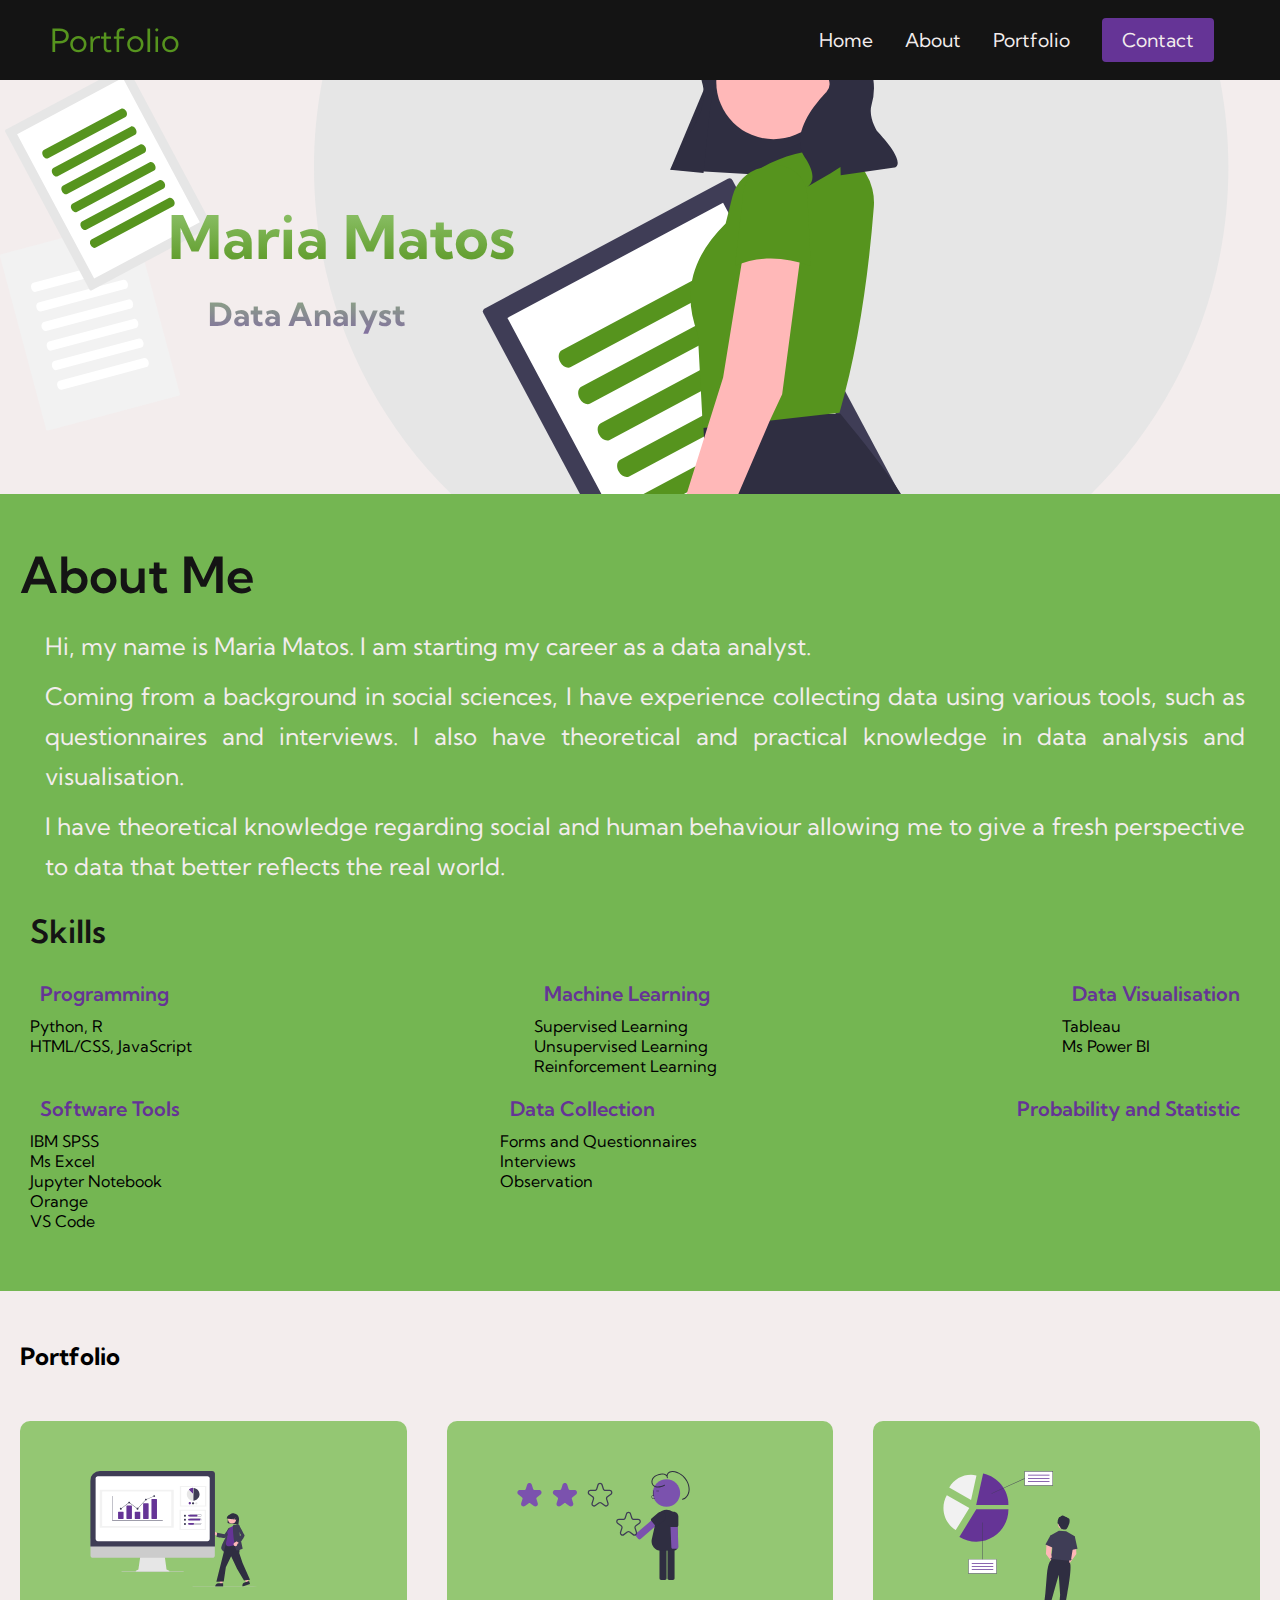
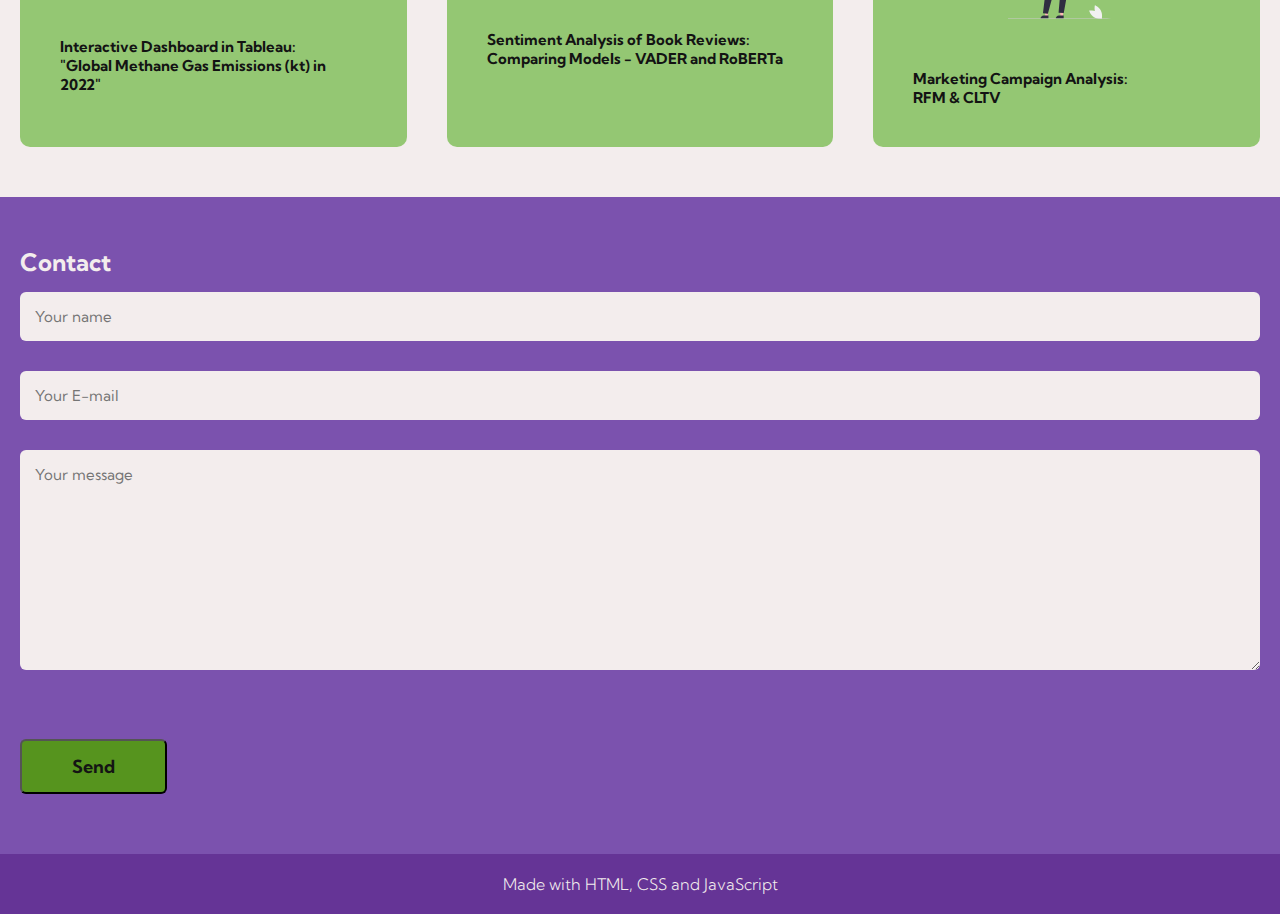
<file: index.html>
<!DOCTYPE html>

<html lang="en">
	<head>
		<meta charset="UTF-8">
		<meta http-equiv="X-UA-Compatible" content="IE-edge">
		<meta name="viewport" content="width=device-width, initial-scale=1">
		<title>Portfolio - Maria Matos</title>
		<link rel="stylesheet" href="styles.css">
		<link rel="preconnect" href="https://fonts.googleapis.com">
		<link rel="preconnect" href="https://fonts.gstatic.com" crossorigin>
		<link href="https://fonts.googleapis.com/css2?family=Kumbh+Sans:wght@400;700&display=swap" rel="stylesheet">
	</head>
	<body>

	<!-- Navbar Section -->

		<nav class="navbar"> 
			<div class="navbar__container">
				<a href="#main" id="navbar__logo"> Portfolio </a>
				<div class="navbar__toggle" id="mobile-menu">
					<spam class="bar"></spam>
					<spam class="bar"></spam>
					<spam class="bar"></spam>
				</div>
				<ul class="navbar__menu">
					<li class="navbar__item">
						<a href="#main" class="navbar__links"> Home </a>
					</li>
					<li class="navbar__item">
						<a href="#about" class="navbar__links"> About </a>
					</li>
					<li class="navbar__item">
						<a href="#projects" class="navbar__links"> Portfolio </a>
					</li>
					<li class="navbar__btn">
						<a href="#contact" class="button"> Contact </a>
					</li>
				</ul>
			</div>
		</nav>

		<!-- Header Section -->
		<div class="main">
			<div class="main__container">
				<h1>Maria Matos</h1>
				<h2>Data Analyst</h2>
				<p></p>
			</div>
		</div>

		<!--About Section-->
		<div id="about">
			<div class="about__container">
				<h2 class="sub-title">About Me</h2>
				<p>Hi, my name is Maria Matos. I am starting my career as a data analyst.</p>
				<p>Coming from a background in social sciences, I have experience collecting data using various tools, such as questionnaires and interviews. I also have theoretical and practical knowledge in data analysis and visualisation.</p>
				<p>I have theoretical knowledge regarding social and human behaviour allowing me to give a fresh perspective to data that better reflects the real world.</p>
				<div class="tab-title">
					<h3>Skills</h3>
				</div>
				<div class="tab-contents">
					<ul>
						<li><span>Programming</span></li>
						<li>Python, R<br>HTML/CSS, JavaScript</li>
					</ul>
					<ul>
						<li><span>Machine Learning</span></li>
						<li>Supervised Learning<br>Unsupervised Learning<br>Reinforcement Learning</li>
					</ul>
					<ul>
						<li><span>Data Visualisation</span></li>
						<li>Tableau<br> Ms Power BI</li>
					</ul>
				</div>
				<div class="tab-contents">
					<ul>
						<li><span>Software Tools</span></li>
						<li>IBM SPSS<br>Ms Excel<br>Jupyter Notebook<br>Orange<br>VS Code</li>
					</ul>
					<ul>
						<li><span>Data Collection</span></li>
						<li>Forms and Questionnaires<br>Interviews<br>Observation</li>
					</ul>
					<ul>
						<li><span>Probability and Statistic</span></li>
					</ul>
				</div>
			</div>
		</div>

		<!--Projects Section-->
		<div id="projects">
			<div class="container">
				<h2 class="sub-title">Portfolio</h2>
				<div class="project-list">
					<div class="project">
						<a href="https://public.tableau.com/app/profile/m.m4957/viz/GlobalMethaneGasEmissionsktin2022/GlobalMethaneGasEmissionsktin2022" target="_blank" class="project__button">
							<img src="images/pic2.svg">
							<div class="layer">
							<h3>Interactive Dashboard in Tableau:<br>"Global Methane Gas Emissions (kt) in 2022"</h3>
							<p></p>
							</div>
						</a>
					</div>
					<div class="project">
						<a href="projects/ml_sa.html" class="project__button">
							<img src="images/pic3.svg">
							<div class="layer">
							<h3 href="projects/ml_sa.html">Sentiment Analysis of Book Reviews:<br>Comparing Models - VADER and RoBERTa</h3>
							<p></p>
							</div>
						</a>
					</div>
					<div class="project">
						<a href="projects/am_rfm_cltv.html" class="project__button">
							<img src="images/pic4.svg">
							<div class="layer">
							<h3>Marketing Campaign Analysis:<br> RFM & CLTV</h3>
							<p></p>
							</div>
						</a>
					</div>
				</div>
			</div>
		</div>

		<!--Contact Section-->
		<div id="contact">
			<h2>Contact</h2>
			<div class="container">
				<form name="submit-to-google-sheet">
					<input type="text" name="Nome" placeholder="Your name" required>
					<input type="email" name="E-mail" placeholder="Your E-mail" required>
					<textarea name="Mensagem" rows="10" placeholder="Your message"></textarea>
					<button type="submit" class="btn"><b>Send</b></button>
				</form>
				<span id="msg"></span>
			</div>
		</div>
		<div class="footer">
			<p>Made with HTML, CSS and JavaScript</p>
		</div>

		<script src="app.js"></script>

		<script>
			const scriptURL = 'https://script.google.com/macros/s/AKfycbwz31856Aig802GywkZ65DO3r0LLfKUJ_W5X9sRNnmsersZ5jRYAJloqWfvMqgOojp9iQ/exec'
			const form = document.forms['submit-to-google-sheet']
			const msg = document.getElementById("msg")
		  
			form.addEventListener('submit', e => {
			  e.preventDefault()
			  fetch(scriptURL, { method: 'POST', body: new FormData(form)})
				.then(response => {
					msg.innerHTML = "Message successfully sent!"
					setTimeout(function(){
						msg.innerHTML = ""
					}, 5000)
					form.reset()
				})
				.catch(error => console.error('Error!', error.message))
			})
		  </script>
	</body>
</html>
</file>
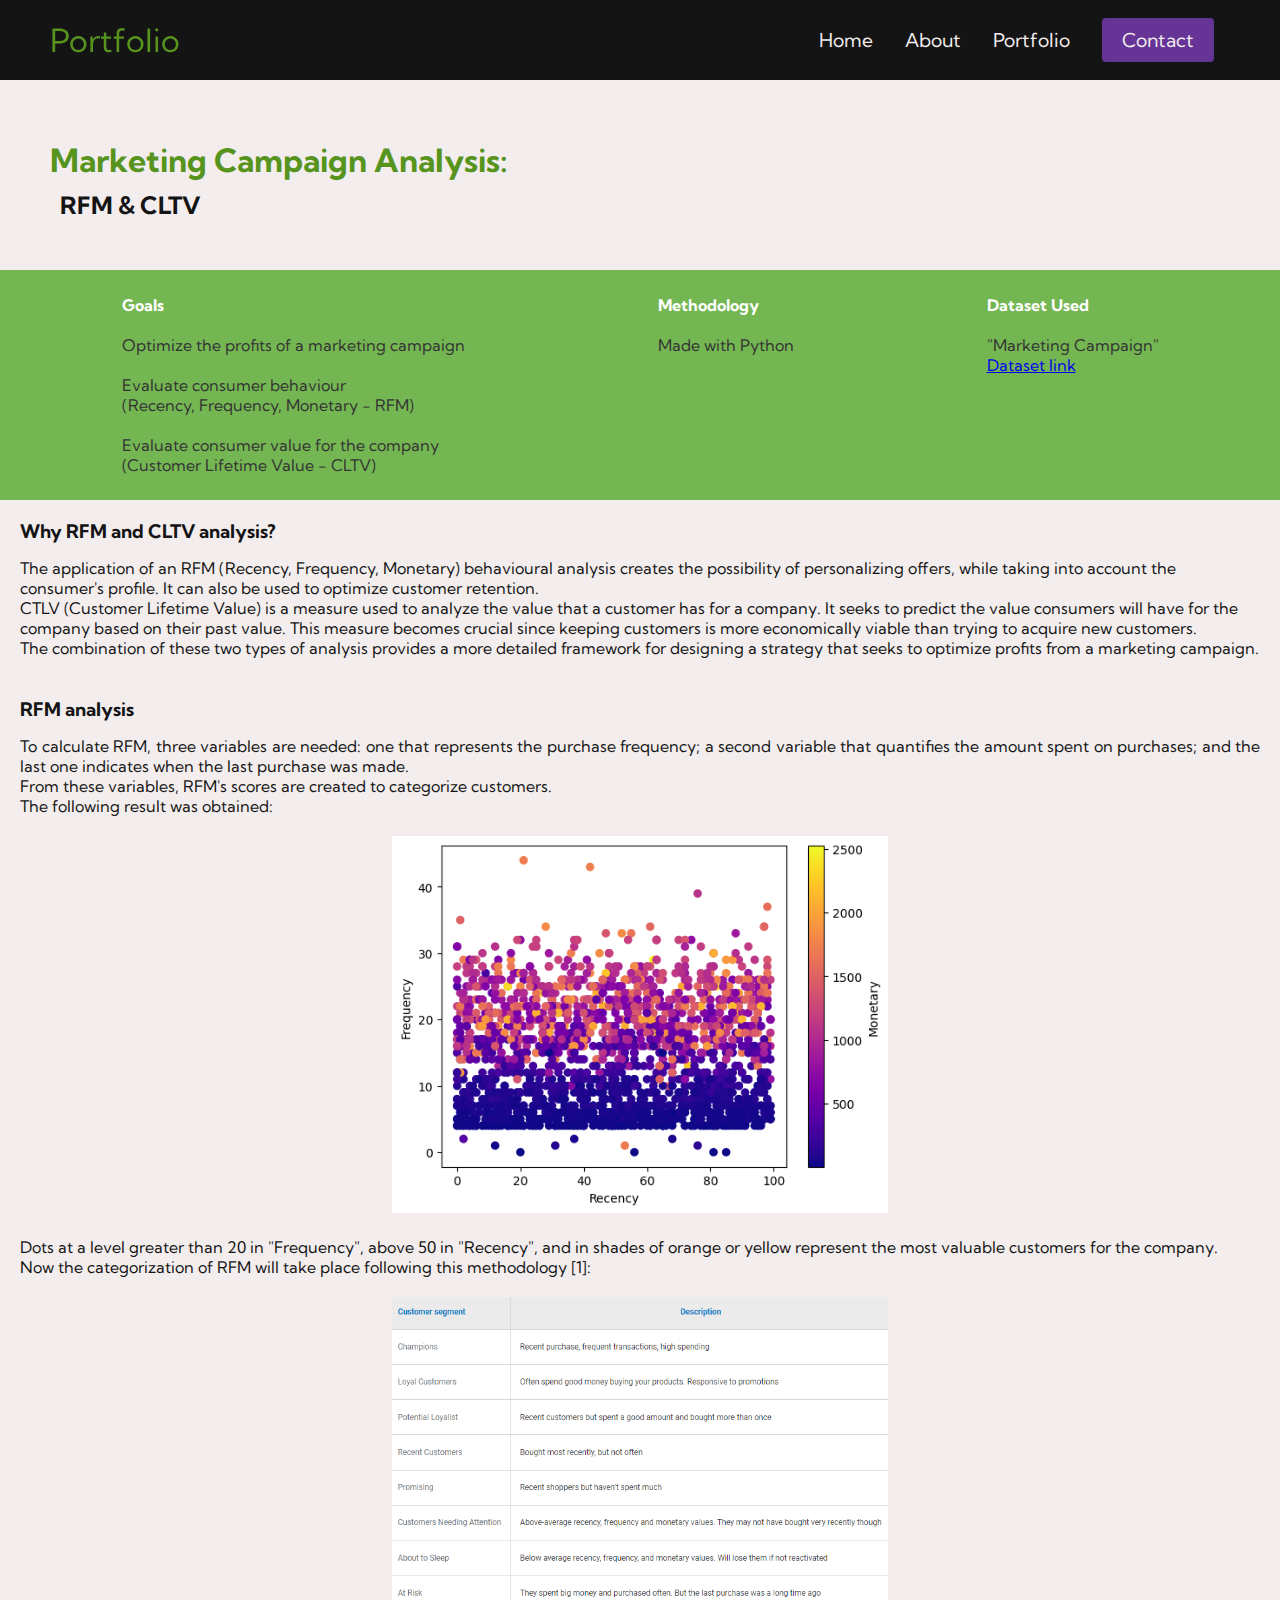
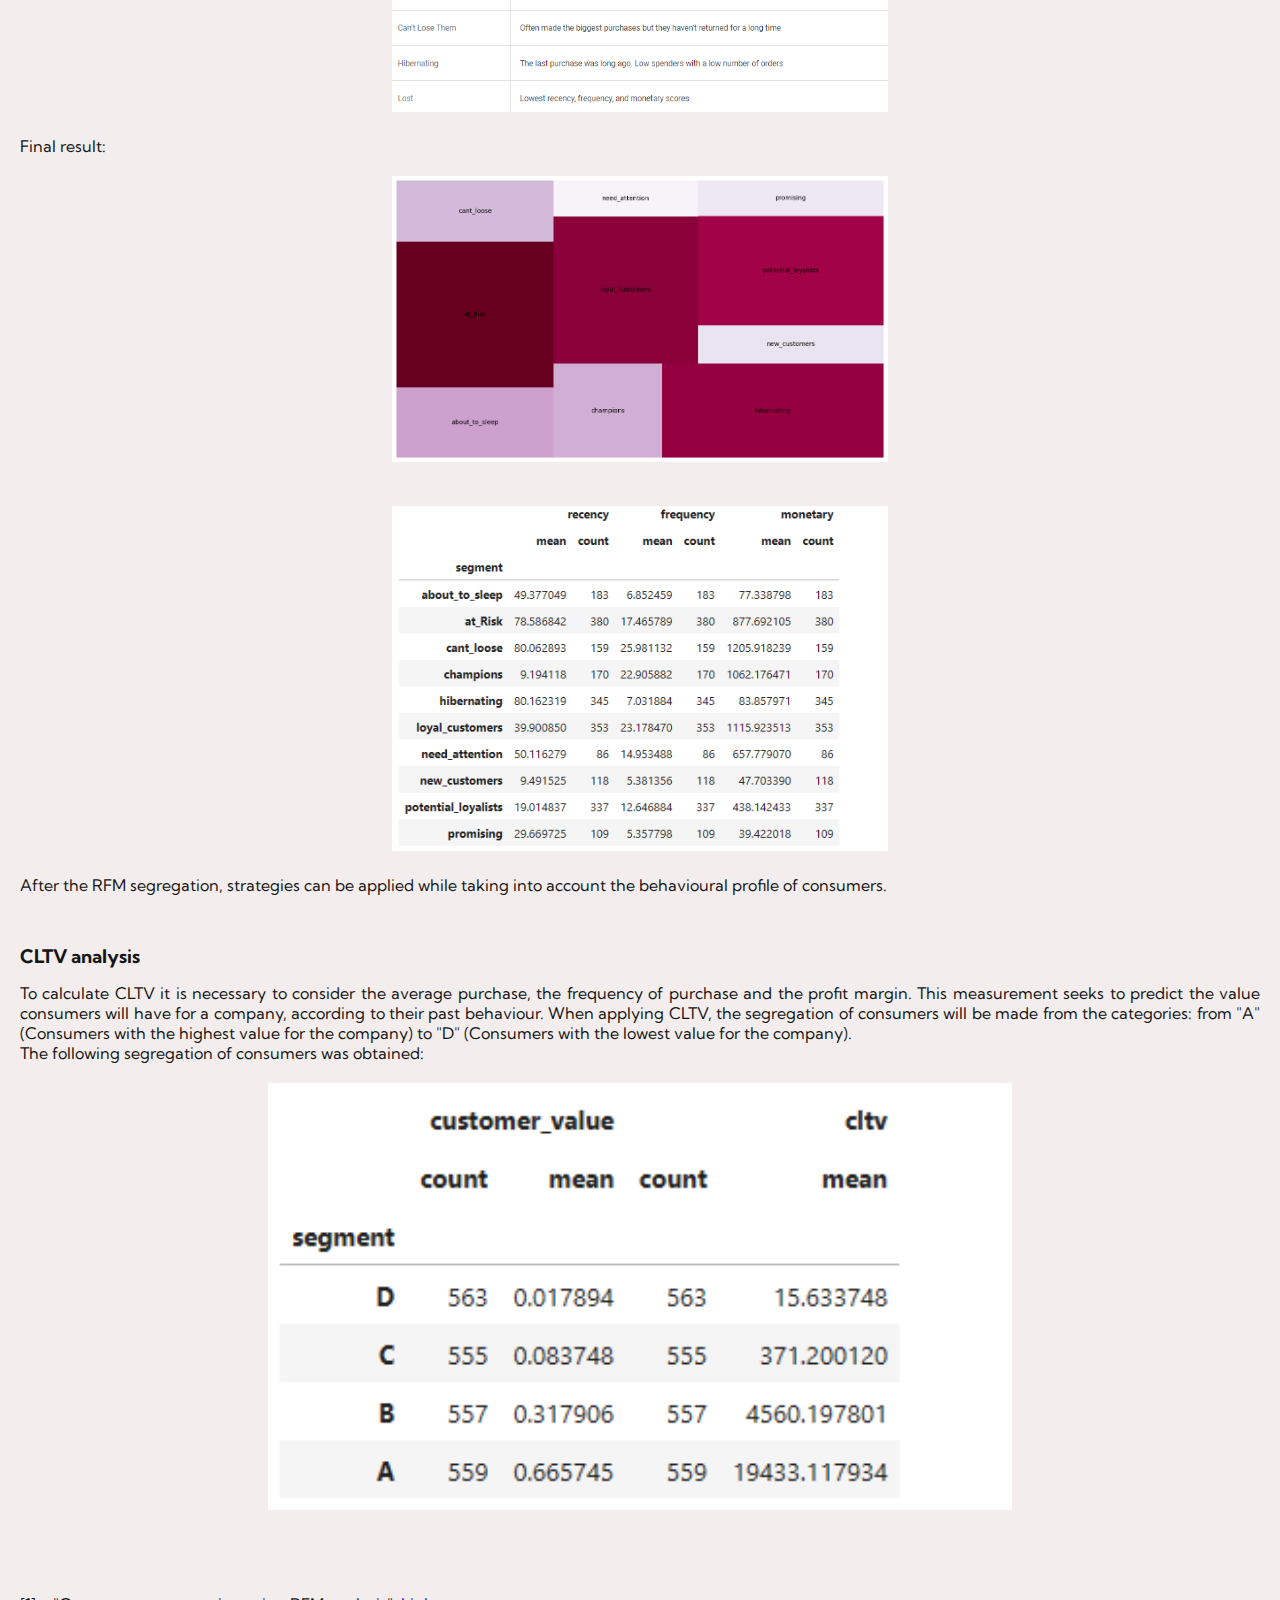
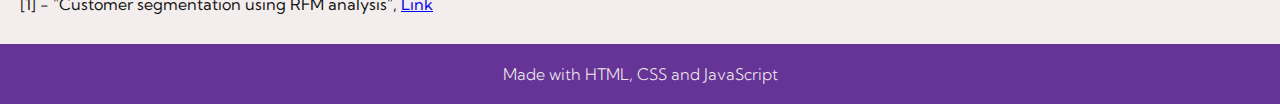
<file: projects/am_rfm_cltv.html>
<!DOCTYPE html>

<html>
	<head>
		<meta charset="UTF-8">
		<meta http-equiv="X-UA-Compatible" content="IE-edge">
		<meta name="viewport" content="width=device-width, initial-scale=1">
		<title>Portfolio - Maria Matos</title>
		<link rel="stylesheet" href="../styles.css">
		<link rel="preconnect" href="https://fonts.googleapis.com">
		<link rel="preconnect" href="https://fonts.gstatic.com" crossorigin>
		<link href="https://fonts.googleapis.com/css2?family=Kumbh+Sans:wght@400;700&display=swap" rel="stylesheet">
	</head>
	<body>

	<!-- Navbar Section -->

		<nav class="navbar"> 
			<div class="navbar__container">
				<a href="../index.html#main" id="navbar__logo"> Portfolio </a>
				<div class="navbar__toggle" id="mobile-menu">
					<spam class="bar"></spam>
					<spam class="bar"></spam>
					<spam class="bar"></spam>
				</div>
				<ul class="navbar__menu">
					<li class="navbar__item">
						<a href="../index.html#main" class="navbar__links"> Home </a>
					</li>
					<li class="navbar__item">
						<a href="../index.html#about" class="navbar__links"> About </a>
					</li>
					<li class="navbar__item">
						<a href="../index.html#projects" class="navbar__links"> Portfolio </a>
					</li>
					<li class="navbar__btn">
						<a href="../index.html#contact" class="button"> Contact </a>
					</li>
				</ul>
			</div>
		</nav>

		<!-- Header Section -->
		<div class="projects_main">
			<div class="projects_main__container">
				<h1>Marketing Campaign Analysis:</h1>
				<h2>RFM & CLTV</h2>
				<p></p>
			</div>
		</div>
        <div class="projects_desc">
            <ul>
                <li><span>Goals</span></li>
                <li>Optimize the profits of a marketing campaign</li>
				<li>Evaluate consumer behaviour<br>(Recency, Frequency, Monetary - RFM)</li>
                <li>Evaluate consumer value for the company<br>(Customer Lifetime Value - CLTV)</li>
            </ul>
            <ul>
                <li><span>Methodology</span></li>
                <li>Made with Python</li>
            </ul>
            <ul>
                <li><span>Dataset Used</span></li>
                <li>"Marketing Campaign"<br><a href="https://www.kaggle.com/datasets/rodsaldanha/arketing-campaign" target="_blank">Dataset link</a></li>
            </ul>
        </div>

        <!--Results-->
        <div class="intro">
            <h3>Why RFM and CLTV analysis?</h3>
            <p>The application of an RFM (Recency, Frequency, Monetary) behavioural analysis creates the possibility of personalizing offers, while taking into account the consumer's profile. It can also be used to optimize customer retention.<br>
				CTLV (Customer Lifetime Value) is a measure used to analyze the value that a customer has for a company. It seeks to predict the value consumers will have for the company based on their past value. This measure becomes crucial since keeping customers is more economically viable than trying to acquire new customers.<br>
				The combination of these two types of analysis provides a more detailed framework for designing a strategy that seeks to optimize profits from a marketing campaign.
			</p>
        </div>
		<div class="corpo1">
			<h3>RFM analysis</h3>
			<p>To calculate RFM, three variables are needed: one that represents the purchase frequency; a second variable that quantifies the amount spent on purchases; and the last one indicates when the last purchase was made.<br>
				From these variables, RFM's scores are created to categorize customers.<br>
				The following result was obtained:
			</p>
			<img src="../images/scatter_rfm.png">
			<p>
				Dots at a level greater than 20 in "Frequency", above 50 in "Recency", and in shades of orange or yellow represent the most valuable customers for the company.
			</p>
			<p>
				Now the categorization of RFM will take place following this methodology [1]: 
			</p>
			<img src="../images/pic5.png">
			<p>
				Final result:
			</p>
			<img src="../images/rfm.png">
			<img src="../images/rfm_table.png">
			<p>
				After the RFM segregation, strategies can be applied while taking into account the behavioural profile of consumers.
			</p>
		</div>
		<div class="corpo2">
			<h3>CLTV analysis</h3>
			<p>
				To calculate CLTV it is necessary to consider the average purchase, the frequency of purchase and the profit margin. This measurement seeks to predict the value consumers will have for a company, according to their past behaviour.
When applying CLTV, the segregation of consumers will be made from the categories: from "A" (Consumers with the highest value for the company) to "D" (Consumers with the lowest value for the company).
			</p>
			<p>The following segregation of consumers was obtained:</p>
			<img src="../images/cltv_table.png">
		</div>
		<div class="concl">
			<p>[1] - "Customer segmentation using RFM analysis", <a href="https://nealanalytics.com/blog/customer-segmentation-using-rfm-analysis/" target="_blank">Link</a></p>
		</div>

		<!--Contact Section-->
		<div class="footer">
			<p>Made with HTML, CSS and JavaScript</p>
		</div>

		<script src="../app.js"></script>


	</body>
</html>
</file>
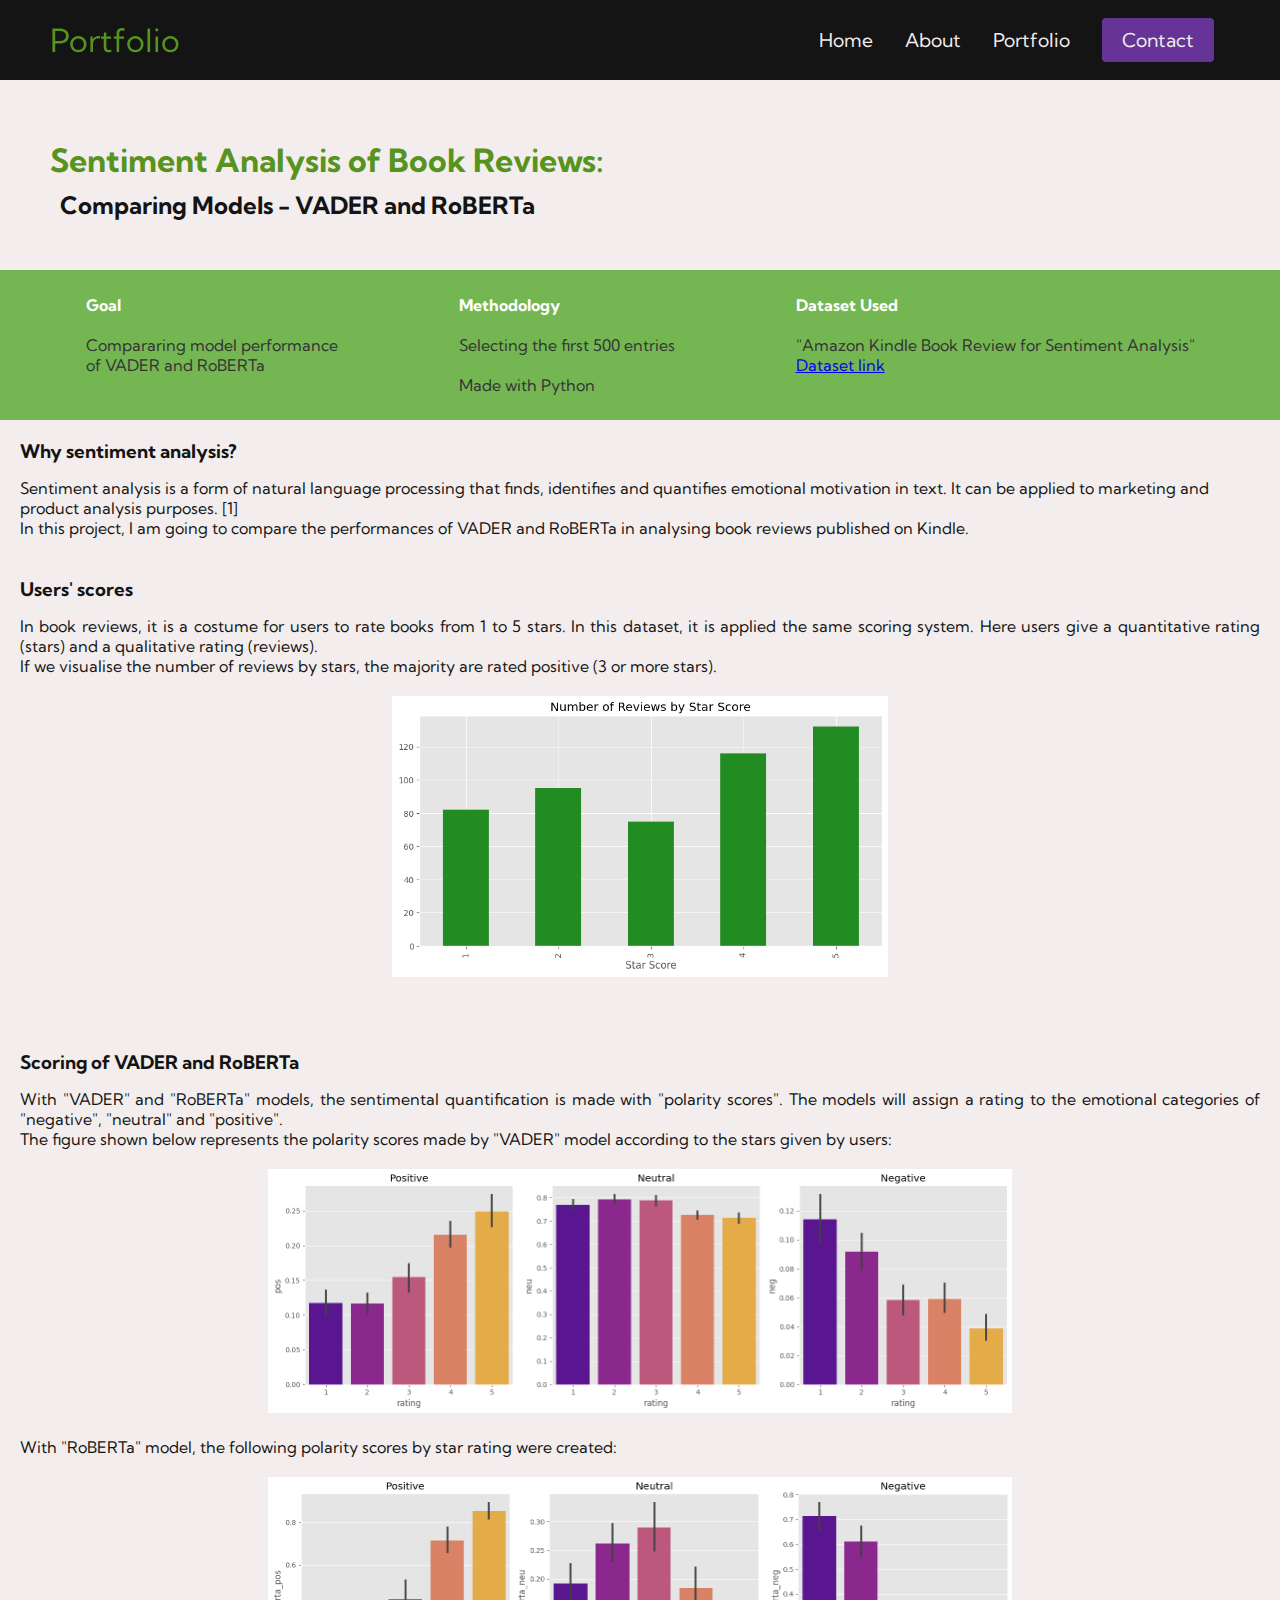
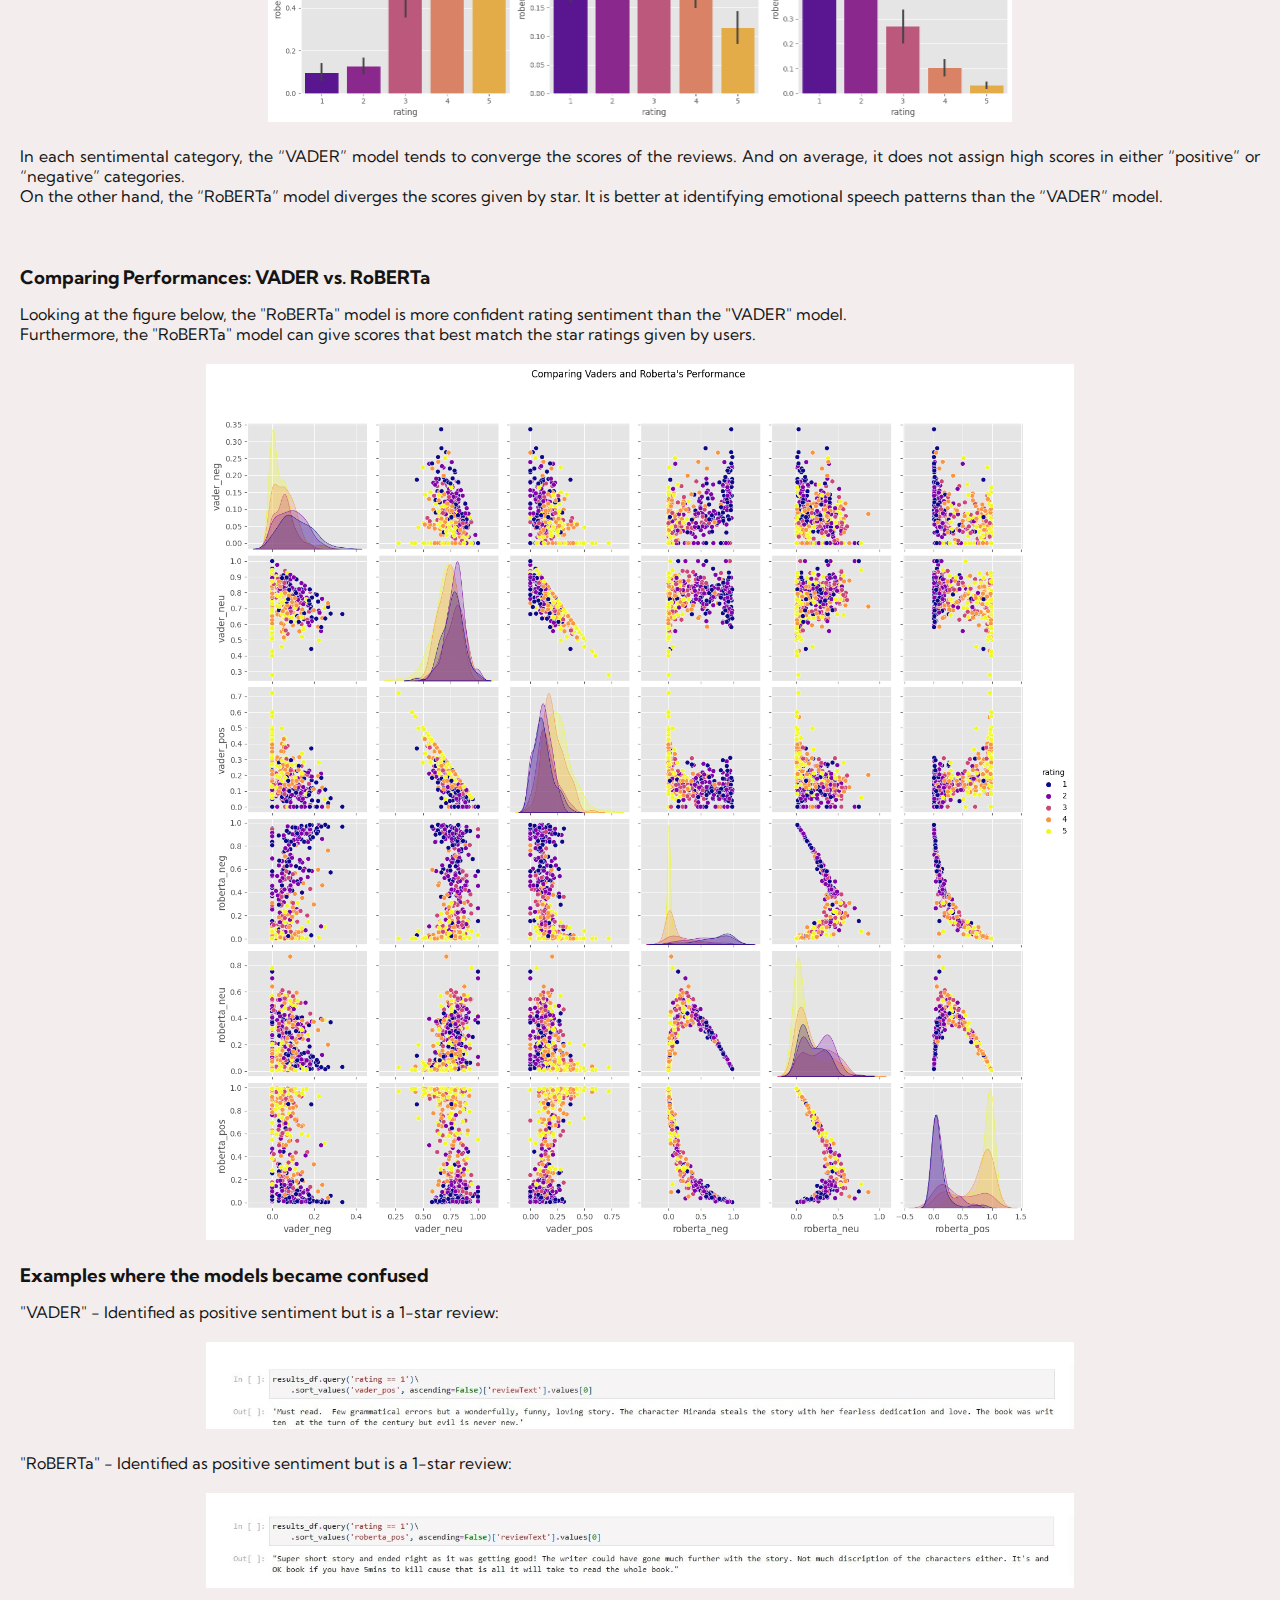
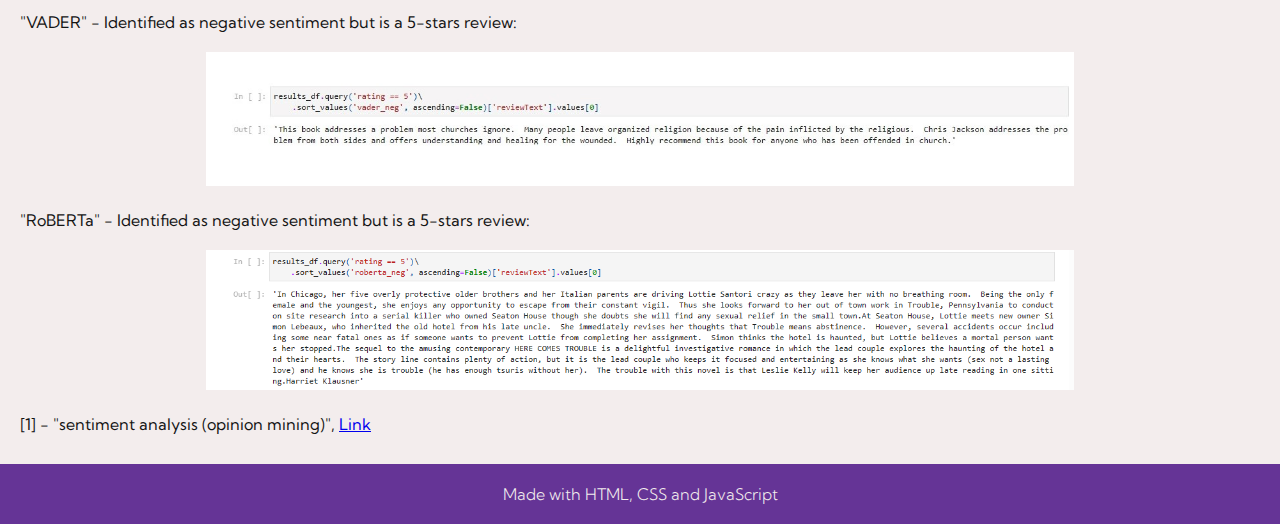
<file: projects/ml_sa.html>
<!DOCTYPE html>

<html>
	<head>
		<meta charset="UTF-8">
		<meta http-equiv="X-UA-Compatible" content="IE-edge">
		<meta name="viewport" content="width=device-width, initial-scale=1">
		<title>Portfolio - Maria Matos</title>
		<link rel="stylesheet" href="../styles.css">
		<link rel="preconnect" href="https://fonts.googleapis.com">
		<link rel="preconnect" href="https://fonts.gstatic.com" crossorigin>
		<link href="https://fonts.googleapis.com/css2?family=Kumbh+Sans:wght@400;700&display=swap" rel="stylesheet">
	</head>
	<body>

	<!-- Navbar Section -->

		<nav class="navbar"> 
			<div class="navbar__container">
				<a href="../index.html#main" id="navbar__logo"> Portfolio </a>
				<div class="navbar__toggle" id="mobile-menu">
					<spam class="bar"></spam>
					<spam class="bar"></spam>
					<spam class="bar"></spam>
				</div>
				<ul class="navbar__menu">
					<li class="navbar__item">
						<a href="../index.html#main" class="navbar__links"> Home </a>
					</li>
					<li class="navbar__item">
						<a href="../index.html#about" class="navbar__links"> About </a>
					</li>
					<li class="navbar__item">
						<a href="../index.html#projects" class="navbar__links"> Portfolio </a>
					</li>
					<li class="navbar__btn">
						<a href="../index.html#contact" class="button"> Contact </a>
					</li>
				</ul>
			</div>
		</nav>

		<!-- Header Section -->
		<div class="projects_main">
			<div class="projects_main__container">
				<h1>Sentiment Analysis of Book Reviews:</h1>
				<h2>Comparing Models - VADER and RoBERTa</h2>
				<p></p>
			</div>
		</div>
        <div class="projects_desc">
            <ul>
                <li><span>Goal</span></li>
                <li>Compararing model performance<br>of VADER and RoBERTa</li>
            </ul>
            <ul>
                <li><span>Methodology</span></li>
                <li>Selecting the first 500 entries</li>
				<li>Made with Python</li>
            </ul>
            <ul>
                <li><span>Dataset Used</span></li>
                <li>"Amazon Kindle Book Review for Sentiment Analysis"<br><a href="https://www.kaggle.com/datasets/meetnagadia/amazon-kindle-book-review-for-sentiment-analysis" target="_blank">Dataset link</a></li>
            </ul>
        </div>

        <!--Results-->
        <div class="intro">
            <h3>Why sentiment analysis?</h3>
			<p>Sentiment analysis is a form of natural language processing that finds, identifies and quantifies emotional motivation in text. 
				It can be applied to marketing and product analysis purposes. [1]</p>
			<p>In this project, I am going to compare the performances of VADER and RoBERTa in analysing book reviews published on Kindle.</p>
        </div>
		<div class="corpo1">
			<h3>Users' scores</h3>
			<p>In book reviews, it is a costume for users to rate books from 1 to 5 stars. 
				In this dataset, it is applied the same scoring system. Here users give a quantitative rating (stars) and a qualitative rating (reviews).</p>
			<p>If we visualise the number of reviews by stars, the majority are rated positive (3 or more stars).</p>
			<img src="../images/reviews_by_star.png">
		</div>
		<div class="corpo2">
			<h3>Scoring of VADER and RoBERTa</h3>
			<p>With "VADER" and "RoBERTa" models, the sentimental quantification is made with "polarity scores". The models will assign a rating to the emotional categories of "negative", "neutral" and "positive".</p>
			<p>The figure shown below represents the polarity scores made by "VADER" model according to the stars given by users:</p>
			<img src="../images/vader_scores.png">
			<p>With "RoBERTa" model, the following polarity scores by star rating were created:</p>
			<img src="../images/roberta_scores.png">
			<p>In each sentimental category, the “VADER” model tends to converge the scores of the reviews. And on average, it does not assign high scores in either “positive” or “negative” categories.<br>
				On the other hand, the “RoBERTa” model diverges the scores given by star. It is better at identifying emotional speech patterns than the “VADER” model.</p>
		</div>
		<div class="concl">
			<h3>Comparing Performances: VADER vs. RoBERTa</h3>
			<p>Looking at the figure below, the "RoBERTa" model is more confident rating sentiment than the "VADER" model.<br>
				Furthermore, the "RoBERTa" model can give scores that best match the star ratings given by users.
			</p>
			<img src="../images/compare_performance.png">
			<h3>Examples where the models became confused</h3>
			<p>"VADER" - Identified as positive sentiment but is a 1-star review:</p>
			<img src="../images/vader_pos.jpg">
			<p>"RoBERTa" - Identified as positive sentiment but is a 1-star review:</p>
			<img src="../images/robert_pos.jpg">
			<p>"VADER" - Identified as negative sentiment but is a 5-stars review:</p>
			<img src="../images/vader_neg.jpg">
			<p>"RoBERTa" - Identified as negative sentiment but is a 5-stars review:</p>
			<img src="../images/roberta_neg.png">
			<p>[1] - "sentiment analysis (opinion mining)", <a href="https://www.techtarget.com/searchbusinessanalytics/definition/opinion-mining-sentiment-mining#:~:text=Sentiment%20analysis%2C%20also%20referred%20to,a%20product%2C%20service%20or%20idea." target="_blank">Link</a></p>
		</div>



		<!--Contact Section-->
		<div class="footer">
			<p>Made with HTML, CSS and JavaScript</p>
		</div>

		<script src="../app.js"></script>


	</body>
</html>
</file>
<file: styles.css>
*{
	box-sizing: border-box;
	margin: 0;
	padding: 0;
	font-family: 'Kumbh Sans', sans-serif;
}

html {
	scroll-behavior: smooth;
}

.navbar {
	background: #141414;
	display: flex;
	justify-content: center;
	align-items: center;
	font-size: 1.2rem;
	position: sticky;
	margin-bottom: 0;
	border: 0;
}

.navbar__container{
	display:flex;
	justify-content: space-between;
	height: 80px;
	z-index: 1;
	width: 100%;
	max-width: 1300px;
	margin: 0 auto;
	padding: 0 50px;
}

#navbar__logo{
	background-color: #56941E;;
	background-image: linear-gradient(to top, #56941E 0%, #56941E 100%);
	background-size: 100%;
	-webkit-background-clip: text;
	-moz-background-clip: text;
	-webkit-text-fill-color: transparent;
	-moz-text-fill-color: transparent;
	display: flex;
	align-items: center;
	cursor: pointer;
	text-decoration: none;
	font-size: 2rem;
}

.navbar__menu {
	display: flex;
	align-items: center;
	list-style: none;
	text-align: center;
}

.navbar__item {
	height: 80px;
}

.navbar__links {
	color: #f3eded;
	display: flex;
	align-items: center;
	justify-content: center;
	text-decoration: none;
	padding: 0 1rem;
	height: 100%;
}

.navbar__btn {
	display: flex;
	justify-content: center;
	align-items: center;
	padding: 0 1rem;
	width: 100%;
}

.button {
	display: flex;
	justify-content: center;
	align-items: center;
	text-decoration: none;
	padding: 10px 20px;
	height: 100%;
	width: 100%;
	border: none;
	outline: none;
	border-radius: 4px;
	background: #653496;
	color: #f3eded;
}

.button:hover {
	background: #56941E;
	transition: all 0.3s ease;
}

.navbar__links:hover {
	color: #74B652;
	transition: all 0.3s ease;
}

@media screen and (max-width: 960px) {
	.navbar__container {
		display: flex;
		justify-content: space-between;
		height: 80px;
		z-index: 1;
		width: 100%;
		max-width: 1300px;
		padding: 0;
	}

	.navbar__menu {
		display: grid;
		grid-template-columns: auto;
		margin: 0;
		width: 100%;
		position: absolute;
		top: -1000px;
		opacity: 0;
		transition: all 0.5s ease;
		height: 50vh;
		z-index: -1;
		background: #131313;
	}

	.navbar__menu.active {
		background: #131313;
		top: 100%;
		opacity: 1;
		transition: all 0.5s ease;
		z-index: 99;
		height: 50vh;
		font-size: 1.6rem;
	}

	#navbar__logo {
		padding-left: 25px;
	}

	.navbar__toggle .bar {
		width: 25px;
		height: 3px;
		margin: 5px auto;
		transition: all 0.3s ease-in-out;
		background: #f3eded;
	}

	.navbar__item {
		width: 100%;
	}

	.navbar__links {
		text-align: center;
		padding: 2rem;
		width: 100%;
		display: table;
	}

	#mobile-menu {
		position: absolute;
		top: 20%;
		right: 5%;
		transform: translate(5%, 20%);
	}

	.navbar__btn {
		padding-bottom: 2rem;
	}

	.button {
		display: flex;
		justify-content: center;
		align-items: center;
		width: 80%;
		height: 80px;
		margin: 0;
	}

	.navbar__toggle .bar {
		display: block;
		cursor: pointer;
	}

	#mobile-menu.is-active .bar:nth-child(2) {
		opacity: 0;
	}

	#mobile-menu.is-active .bar:nth-child(1) {
		transform: translateY(8px) rotate(45deg);
	}

	#mobile-menu.is-active .bar:nth-child(3) {
		transform: translateY(-8px) rotate(-45deg);
	}
}


/* Header Section */
.main {
	background-color: #f3eded;
	width: 100%;
	background-size: cover;
	background-position: center;
	background-image: url(images/pic1.svg);
}

.main__container {
	padding: 120px 50px;
	font-size: 30px;
}

.main__container h1 {
	font-size: 60px;
	margin-top: 0;
	color: #39882f;
	background-image: linear-gradient(to top, #56941E 0%, #94C773 100%);
	background-size: 100%;
	-webkit-background-clip: text;
	-moz-background-clip: text;
	-webkit-text-fill-color: transparent;
	-moz-text-fill-color: transparent;
	text-align: left;
	margin-left: 10%;
}

.main__container h2 {
	font-size: 2rem;
	background-color: #54c745;
	background-image: linear-gradient(to top, #7B52AE 0%, #94C773 100%);
	background-size: 100%;
	-webkit-background-clip: text;
	-moz-background-clip: text;
	-webkit-text-fill-color: transparent;
	-moz-text-fill-color: transparent;
	padding: 20px 40px;
	text-align: left;
	margin-left: 10%;
}

.main__container p {
	margin-top: 20px;
	font-size: 2rem;
	font-weight: 700;
	color: #fff;
}


/* Mobile Response */
@media screen and (max-width: 768px) {
	.main__container {
		display: grid;
		grid-template-columns: auto;
		align-items: center;
		justify-self: center;
		width: 100%;
		margin: 0 auto;
		height: 90vh;
	}

	.main__content {
		text-align: center;
		margin-bottom: 4rem;
	}

	.main__container h1 {
		font-size: 2.5rem;
		margin-top: 2rem;
	}

	.main__container h2 {
		font-size: 3rem;
	}

	.main__container p {
		margin-top: 1rem;
		font-size: 1.5rem;
	}
}

@media screen and (max-width: 480px) {
	.main__container h1 {
		font-size: 2rem;
		margin-top: 3rem;
	}

	.main__container h2 {
		font-size: 2rem;
	}

	.main__container p {
		margin-top: 2rem;
		font-size: 1.5rem;
	}
}


/* About Section */
#about{
	padding: 50px 20px;
	background-color: #74B652;
}

.about__container h2 {
	font-size: 50px;
	font-weight: 600;
	color:#141414;
	margin-bottom: 15px;
}

.about__container p {
	padding: 5px 15px;
	font-size: 1.5rem;
	color: #f3eded;
	line-height: 2.5rem;
	margin-left: 10px;
	text-align: justify;
}

.about__container .tab-title h3 {
	padding: 20px 10px;
	font-size: 2rem;
	font-weight: 600;
	color: #141414;
}

.about__container .tab-contents {
	display: flex;
	flex-direction: row;
	justify-content: space-between;
}

.about__container .tab-contents ul li {
	list-style: none;
	margin: 10px 10px 10px;
	justify-content: space-evenly;
}

.about__container .tab-contents ul li span {
	color: #653496;
	font-weight: 600;
	font-size: 20px;
	margin: 20px 10px 20px;
}

@media only screen and (max-width: 600px){
	
	.about__container h2 {
		font-size: 25px
	}

	.about__container p {
		font-size: 20px;
	}

	.about__container .tab-title h3 {
		font-size: 20px;
	}

	.about__container .tab-contents ul li {
		font-size: 12px;
	}

	.about__container .tab-contents ul li span {
		font-size: 15px;
	}
}


/* Projects Section */
#projects {
	padding: 50px 20px;
	background: #f3eded;
}

.project-list{
	display: grid;
	grid-template-columns: repeat(auto-fit, minmax(250px, 1fr));
	grid-gap: 40px;
	margin-top: 50px;
}

.project {
	border-radius: 10px;
	overflow:hidden;
	display: block;
}

.project img {
	width: 50%;
	border-radius: 10px;
	display: flex;
	justify-content: space-evenly;
	margin-bottom: 30px;
	margin-left: 50px;
	margin-top: 30px;
}

.project div h3 {
	margin-top: 30px;
	display: inline;
	justify-content: left;
	font-size: 15px;
	text-decoration: none;
}

.project-list div {
	background: #94C773;
	padding: 20px;
	font-size: 13px;
	font-weight: 300;
	border-right: 10px;
	transition: background 0.3s, transform 0.3s;
}

.project a {
	text-decoration: none;
	color: #131313;
}

.project-list div:hover {
	background: #fff;
	transform: translateY(-10px);
}

/* Contacto */
#contact {
	padding: 50px 20px;
	background: #7B52AE;
	color: #f3eded;
}

.btn {
	display: inline-block;
	color: #141414;
	background: #56941E;
	margin: 50px auto;
	border-radius: 6px;
	justify-content: center;
	align-items: center;
	padding: 14px 50px;
	width: fit-content;
	cursor: pointer;
	transition: background 0.3s;
	font-size: 18px;
}

.btn:hover {
	background: #94C773;
}

.container form {
	width: 100%;
}

form input, form textarea {
	width: 100%;
	border: 0;
	outline: none;
	background: #f3eded;
	padding: 15px;
	margin: 15px 0;
	color: #141414;
	font-size: 15px;
	border-radius: 6px;
}

form .btn2 {
	padding: 10px 60px;
	margin-top: 10px;
}

.footer {
	width: 100%;
	text-align: center;
	padding: 20px 0;
	background: #653496;
	font-weight: 300;
	color: #f3eded;
}

#msg {
	color: #f3eded;
	margin-top: -40px;
	display: block;
}

/* ---- Projects ---- */
/* Header Section */
.projects_main {
	background: #f3eded;
	padding: 50px 20px;
	color: #141414;
}

.projects_main__container h1 {
	padding: 10px 30px;
	color: #56941E;
}

.projects_main__container h2 {
	padding: 0px 40px;
}

.projects_desc {
	background: #74B652;
	padding: 15px 25px;
	display: flex;
	flex-direction: row;
	justify-content: space-around;
}

.projects_desc ul li {
	list-style: none;
	padding: 10px 25px;
	color: #333;
	text-decoration: none;
}

.projects_desc ul li span {
	font-weight: 700;
	color: #fff;
}

/* Results */
.intro {
	background: #f3eded;
	padding: 20px 20px;
	color: #141414;
}

.intro h3 {
	margin-bottom: 15px;
}

.corpo1 {
	background: #f3eded;
	padding: 20px 20px;
	color: #141414;
}

.corpo1 h3 {
	margin-bottom: 15px;
}

.corpo1 p {
	text-align: justify;
}

.corpo1 img {
	background-color: #f3eded;
	width: 40%;
	padding-top: 20px;
	padding-bottom: 20px;
	margin-left: 30%;
}

.corpo2 {
	background: #f3eded;
	padding: 30px 20px;
	color: #141414;
}

.corpo2 h3 {
	margin-bottom: 15px;
}

.corpo2 p {
	text-align: justify;
}

.corpo2 img{
	width: 60%;
	margin-left: 20%;
	padding-top: 20px;
	padding-bottom: 20px;
}

.concl {
	background: #f3eded;
	padding: 30px 20px;
	color: #141414;
}

.concl h3 {
	margin-bottom: 15px;
}

.concl p {
	text-align: justify;
}

.concl img {
	width: 70%;
	padding-top: 20px;
	padding-bottom: 20px;
	margin-left: 15%;
}


@media only screen and (max-width: 600px){
	.projects_desc ul li {
		font-size: 13px;
	}
}

/* AM - RFM & CLTV */
</file>
